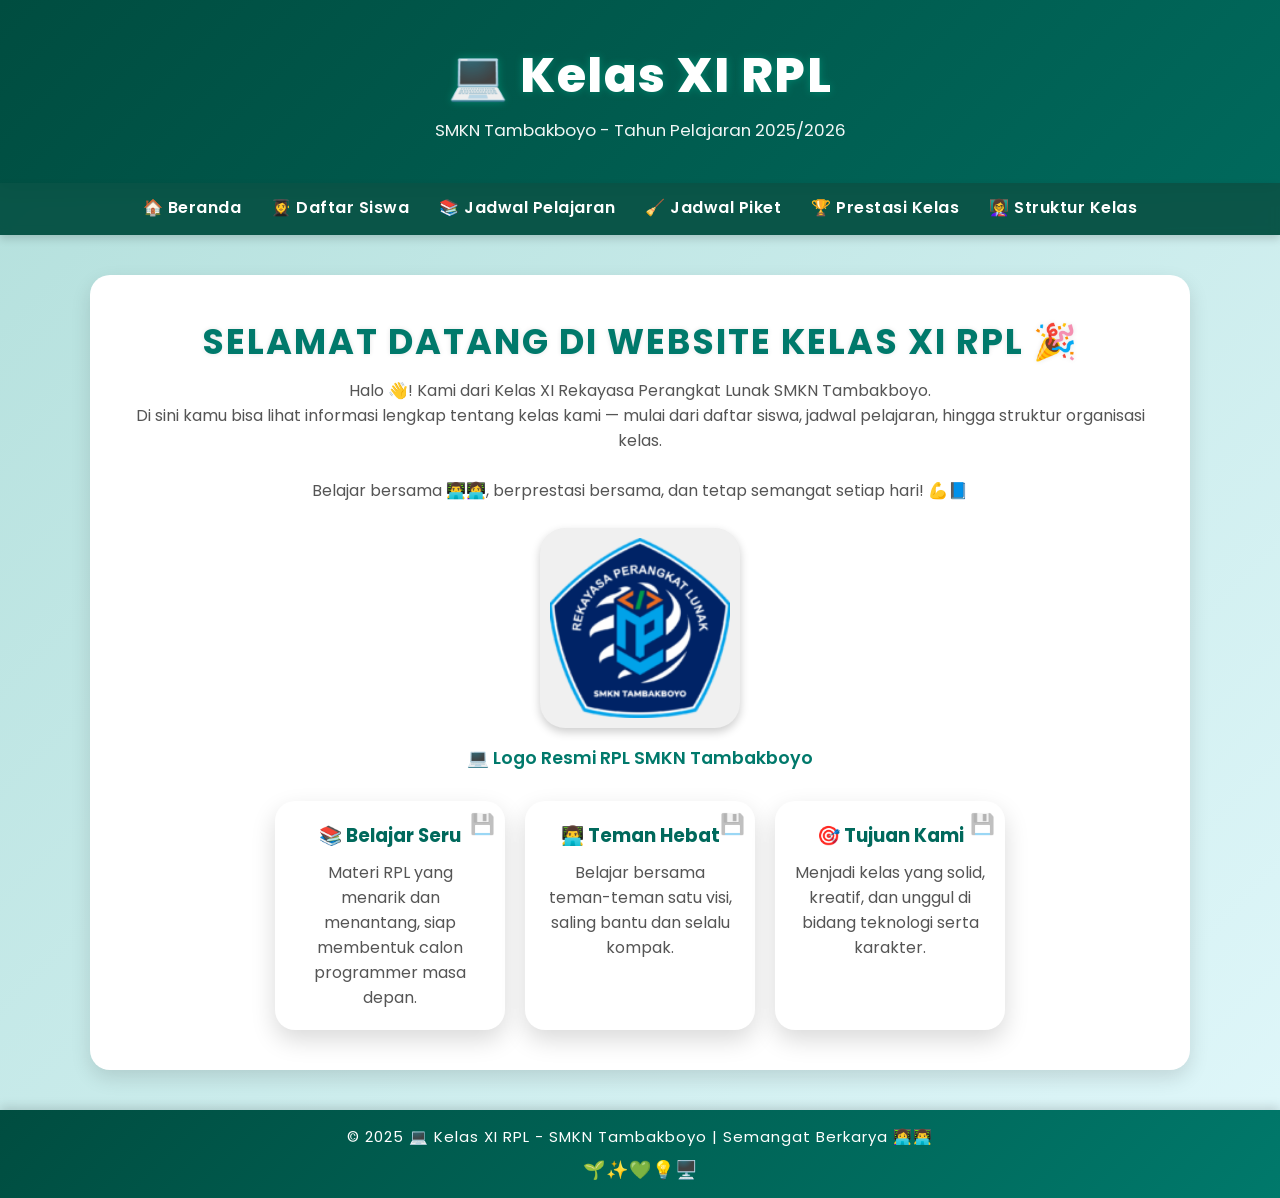
<file: index.html>
<!DOCTYPE html>
<html lang="id">
<head>
  <meta charset="UTF-8">
  <meta name="viewport" content="width=device-width, initial-scale=1.0">
  <title>Beranda - Kelas XI RPL</title>
  <link href="https://fonts.googleapis.com/css2?family=Poppins:wght@400;600;800&display=swap" rel="stylesheet">
  <!-- Hubungkan file CSS eksternal -->
<link rel="stylesheet" href="Style.css">
</head>
<body>
  <header>
    <h1>💻 Kelas XI RPL</h1>
    <p>SMKN Tambakboyo - Tahun Pelajaran 2025/2026</p>
  </header>

  <nav>
    <a href="halamanU.html">🏠 Beranda</a>
    <a href="siswa.html">👩‍🎓 Daftar Siswa</a>
    <a href="jadwal.html">📚 Jadwal Pelajaran</a>
    <a href="jadwal piket.html">🧹 Jadwal Piket</a>
    <a href="prestasi.html">🏆 Prestasi Kelas</a>
    <a href="kontak.html">👩‍🏫 Struktur Kelas</a>
  </nav>

  <div class="container">
    <h2>Selamat Datang di Website Kelas XI RPL 🎉</h2>
    <p>
      Halo 👋! Kami dari Kelas XI Rekayasa Perangkat Lunak SMKN Tambakboyo.<br>
      Di sini kamu bisa lihat informasi lengkap tentang kelas kami — mulai dari daftar siswa, jadwal pelajaran, hingga struktur organisasi kelas.  
      <br><br>Belajar bersama 👨‍💻👩‍💻, berprestasi bersama, dan tetap semangat setiap hari! 💪📘
    </p>

    <div class="logo-container">
      <img src="LOGO RPL.png" alt="Logo RPL">
      <div class="logo-caption">💻 Logo Resmi RPL SMKN Tambakboyo</div>
    </div>

    <div class="info-cards">
      <div class="card">
        <h3>📚 Belajar Seru</h3>
        <p>Materi RPL yang menarik dan menantang, siap membentuk calon programmer masa depan.</p>
      </div>
      <div class="card">
        <h3>👨‍💻 Teman Hebat</h3>
        <p>Belajar bersama teman-teman satu visi, saling bantu dan selalu kompak.</p>
      </div>
      <div class="card">
        <h3>🎯 Tujuan Kami</h3>
        <p>Menjadi kelas yang solid, kreatif, dan unggul di bidang teknologi serta karakter.</p>
      </div>
    </div>
  </div>

  <footer>
    &copy; 2025 💻 Kelas XI RPL - SMKN Tambakboyo | Semangat Berkarya 👩‍💻👨‍💻
  </footer>
</body>
</html>
</file>
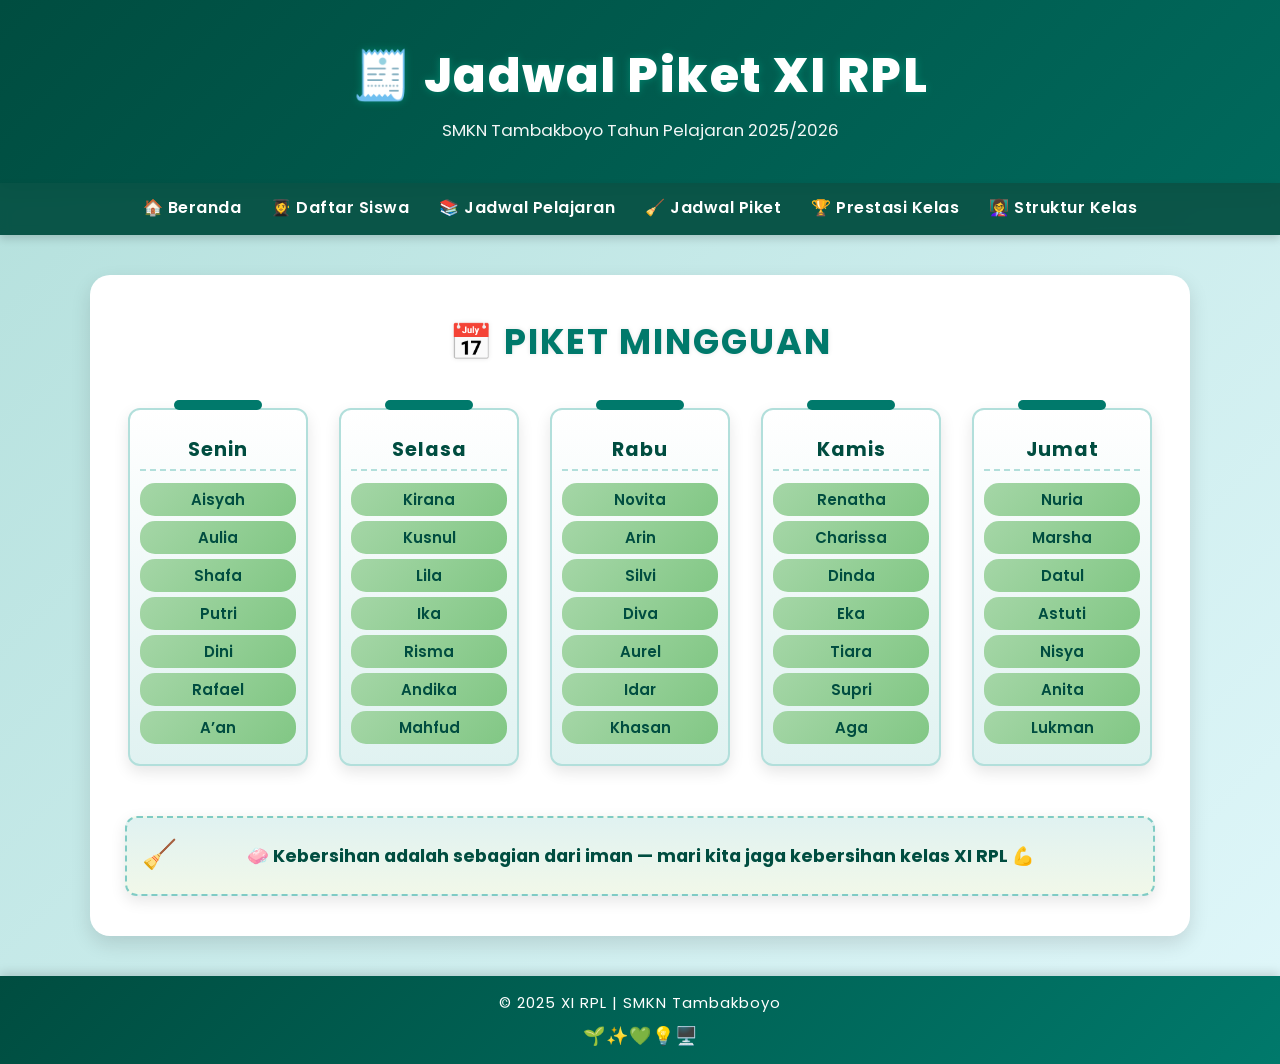
<file: jadwal piket.html>
<!DOCTYPE html>
<html lang="id">
<head>
  <meta charset="UTF-8">
  <meta name="viewport" content="width=device-width, initial-scale=1.0">
  <title>Jadwal Piket XI RPL</title>
  <link href="https://fonts.googleapis.com/css2?family=Poppins:wght@400;600;800&display=swap" rel="stylesheet">
  <link rel="stylesheet" href="Style.css">
</head>
<body>

  <header>
    <h1>🧾 Jadwal Piket XI RPL</h1>
    <p>SMKN Tambakboyo Tahun Pelajaran 2025/2026</p>
  </header>

  <nav>
    <a href="halamanU.html">🏠 Beranda</a>
    <a href="siswa.html">👩‍🎓 Daftar Siswa</a>
    <a href="jadwal.html">📚 Jadwal Pelajaran</a>
    <a href="jadwal piket.html">🧹 Jadwal Piket</a>
    <a href="prestasi.html">🏆 Prestasi Kelas</a>
    <a href="kontak.html">👩‍🏫 Struktur Kelas</a>
  </nav>

  <div class="container">
    <h2>📅 Piket Mingguan</h2>

    <div class="jadwal-grid">
      <div class="hari">
        <h3>Senin</h3>
        <ul>
          <li>Aisyah</li>
          <li>Aulia</li>
          <li>Shafa</li>
          <li>Putri</li>
          <li>Dini</li>
          <li>Rafael</li>
          <li>A’an</li>
        </ul>
      </div>
      <div class="hari">
        <h3>Selasa</h3>
        <ul>
          <li>Kirana</li>
          <li>Kusnul</li>
          <li>Lila</li>
          <li>Ika</li>
          <li>Risma</li>
          <li>Andika</li>
          <li>Mahfud</li>
        </ul>
      </div>
      <div class="hari">
        <h3>Rabu</h3>
        <ul>
          <li>Novita</li>
          <li>Arin</li>
          <li>Silvi</li>
          <li>Diva</li>
          <li>Aurel</li>
          <li>Idar</li>
          <li>Khasan</li>
        </ul>
      </div>
      <div class="hari">
        <h3>Kamis</h3>
        <ul>
          <li>Renatha</li>
          <li>Charissa</li>
          <li>Dinda</li>
          <li>Eka</li>
          <li>Tiara</li>
          <li>Supri</li>
          <li>Aga</li>
        </ul>
      </div>
      <div class="hari">
        <h3>Jumat</h3>
        <ul>
          <li>Nuria</li>
          <li>Marsha</li>
          <li>Datul</li>
          <li>Astuti</li>
          <li>Nisya</li>
          <li>Anita</li>
          <li>Lukman</li>
        </ul>
      </div>
    </div>

    <div class="catatan">
      🧼 Kebersihan adalah sebagian dari iman — mari kita jaga kebersihan kelas XI RPL 💪
    </div>
  </div>

  <footer>
    &copy; 2025 XI RPL | SMKN Tambakboyo
  </footer>

</body>
</html>
</file>
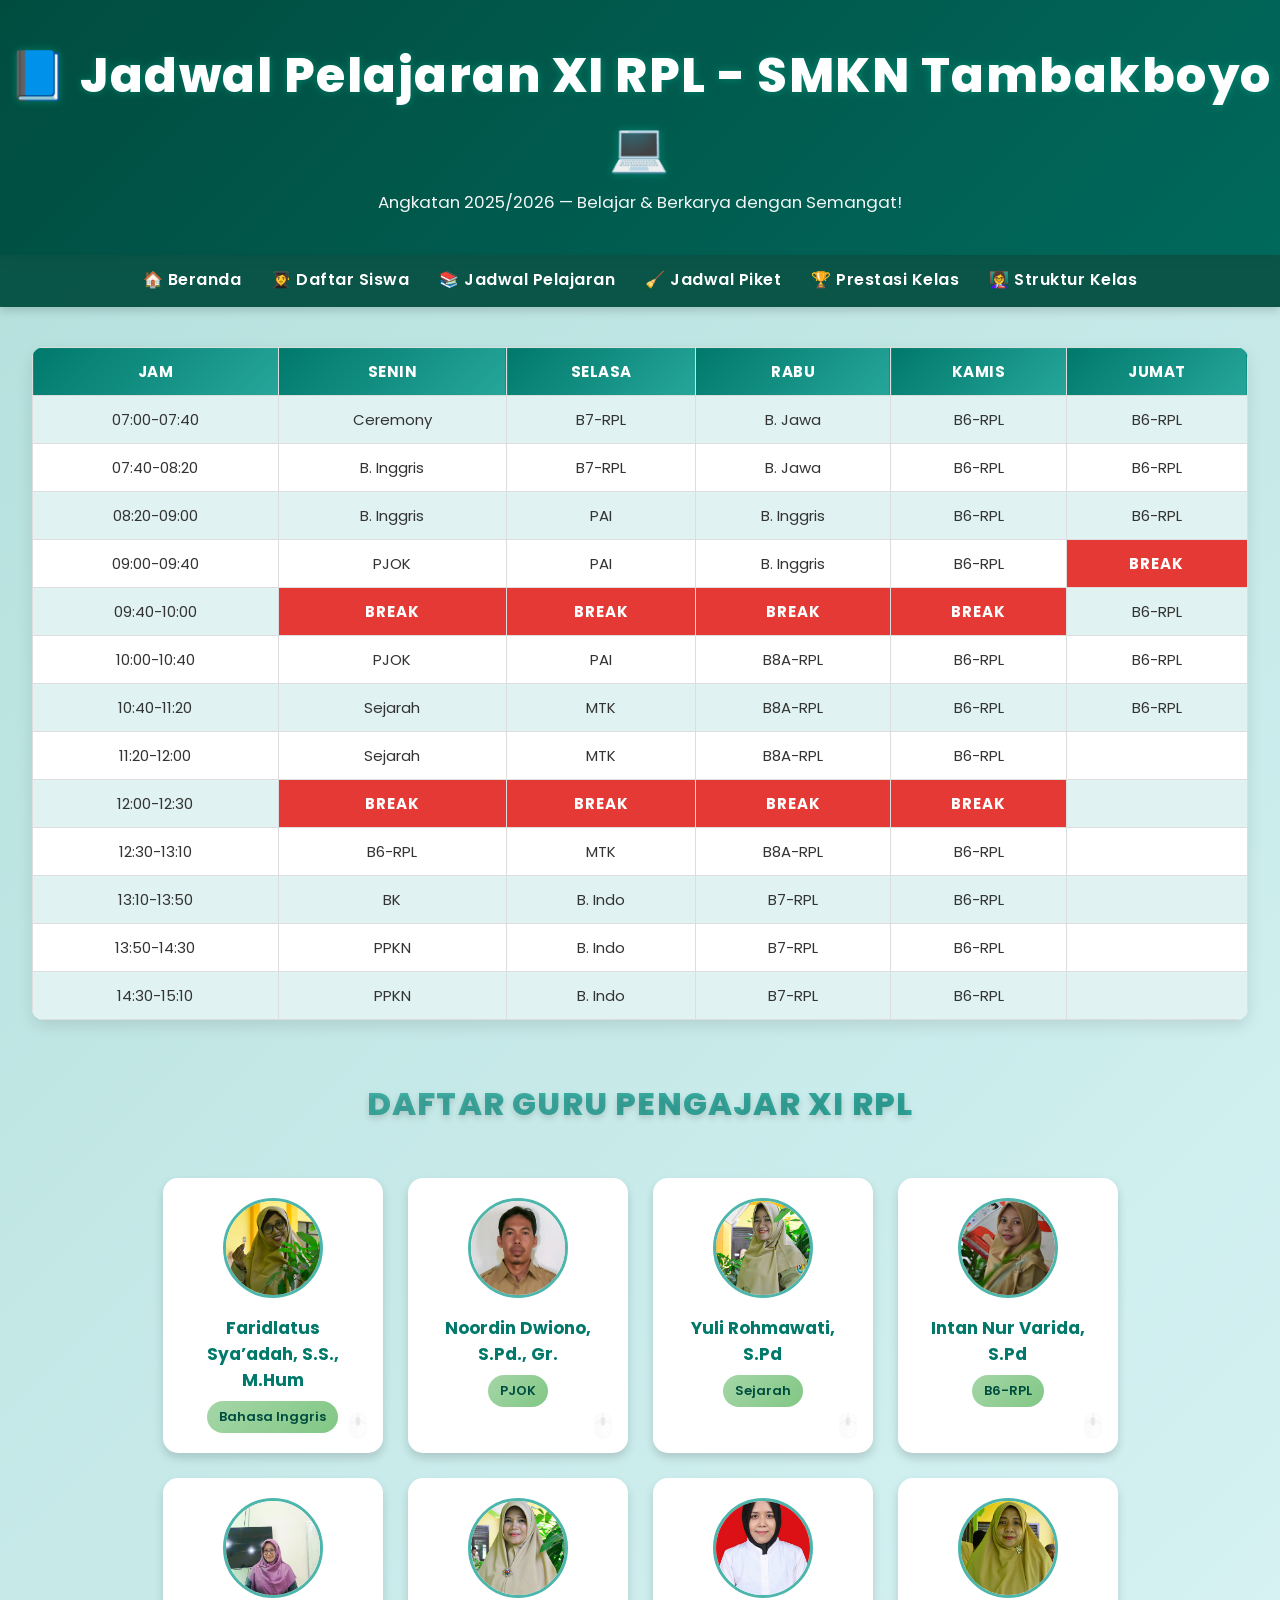
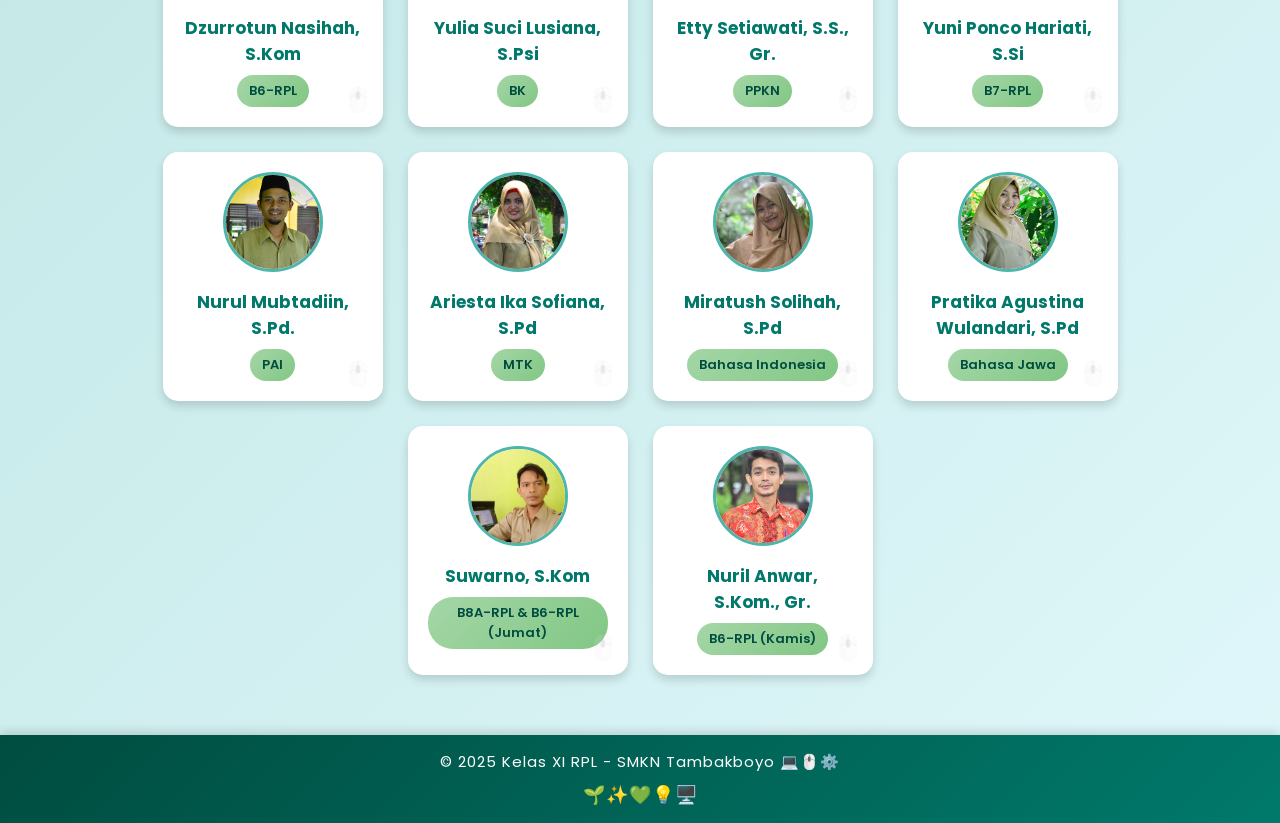
<file: jadwal.html>
<!DOCTYPE html>
<html lang="id">
<head>
  <meta charset="UTF-8">
  <meta name="viewport" content="width=device-width, initial-scale=1.0">
  <title>Jadwal Pelajaran XI RPL</title>
  <link href="https://fonts.googleapis.com/css2?family=Poppins:wght@400;600;800&display=swap" rel="stylesheet">
  <link rel="stylesheet" href="Style.css">
</head>
<body>

  <!-- HIASAN EMOJI BERGERAK -->
  <div class="tech-decor">
    <div class="tech-icon" style="left:10%; animation-delay:0s;">💻</div>
    <div class="tech-icon" style="left:40%; animation-delay:4s;">🧠</div>
    <div class="tech-icon" style="left:70%; animation-delay:8s;">⚙️</div>
    <div class="tech-icon" style="left:85%; animation-delay:2s;">🖱️</div>
    <div class="tech-icon" style="left:25%; animation-delay:6s;">💾</div>
  </div>

  <header>
    <h1>📘 Jadwal Pelajaran XI RPL - SMKN Tambakboyo 💻</h1>
    <p>Angkatan 2025/2026 — Belajar & Berkarya dengan Semangat!</p>
  </header>

  <nav>
    <a href="index.html">🏠 Beranda</a>
    <a href="siswa.html">👩‍🎓 Daftar Siswa</a>
    <a href="jadwal.html">📚 Jadwal Pelajaran</a>
    <a href="jadwal piket.html">🧹 Jadwal Piket</a>
    <a href="prestasi.html">🏆 Prestasi Kelas</a>
    <a href="kontak.html">👩‍🏫 Struktur Kelas</a>
  </nav>

  <!-- TABEL JADWAL -->
  <table>
    <tr>
      <th>Jam</th>
      <th>Senin</th>
      <th>Selasa</th>
      <th>Rabu</th>
      <th>Kamis</th>
      <th>Jumat</th>
    </tr>
    <tr><td>07:00-07:40</td><td>Ceremony</td><td>B7-RPL</td><td>B. Jawa</td><td>B6-RPL</td><td>B6-RPL</td></tr>
    <tr><td>07:40-08:20</td><td>B. Inggris</td><td>B7-RPL</td><td>B. Jawa</td><td>B6-RPL</td><td>B6-RPL</td></tr>
    <tr><td>08:20-09:00</td><td>B. Inggris</td><td>PAI</td><td>B. Inggris</td><td>B6-RPL</td><td>B6-RPL</td></tr>
    <tr><td>09:00-09:40</td><td>PJOK</td><td>PAI</td><td>B. Inggris</td><td>B6-RPL</td><td class="break">Break</td></tr>
    <tr><td>09:40-10:00</td><td class="break">Break</td><td class="break">Break</td><td class="break">Break</td><td class="break">Break</td><td>B6-RPL</td></tr>
    <tr><td>10:00-10:40</td><td>PJOK</td><td>PAI</td><td>B8A-RPL</td><td>B6-RPL</td><td>B6-RPL</td></tr>
    <tr><td>10:40-11:20</td><td>Sejarah</td><td>MTK</td><td>B8A-RPL</td><td>B6-RPL</td><td>B6-RPL</td></tr>
    <tr><td>11:20-12:00</td><td>Sejarah</td><td>MTK</td><td>B8A-RPL</td><td>B6-RPL</td><td></td></tr>
    <tr><td>12:00-12:30</td><td class="break">Break</td><td class="break">Break</td><td class="break">Break</td><td class="break">Break</td><td></td></tr>
    <tr><td>12:30-13:10</td><td>B6-RPL</td><td>MTK</td><td>B8A-RPL</td><td>B6-RPL</td><td></td></tr>
    <tr><td>13:10-13:50</td><td>BK</td><td>B. Indo</td><td>B7-RPL</td><td>B6-RPL</td><td></td></tr>
    <tr><td>13:50-14:30</td><td>PPKN</td><td>B. Indo</td><td>B7-RPL</td><td>B6-RPL</td><td></td></tr>
    <tr><td>14:30-15:10</td><td>PPKN</td><td>B. Indo</td><td>B7-RPL</td><td>B6-RPL</td><td></td></tr>
  </table>

  <section class="guru-section">
    <h2>Daftar Guru Pengajar XI RPL</h2>
    <div class="guru-container">
      <div class="guru-card"><img src="bufada.jpeg"><h3>Faridlatus Sya’adah, S.S., M.Hum</h3><div class="mapel">Bahasa Inggris</div></div>
      <div class="guru-card"><img src="paknordin.jpeg"><h3>Noordin Dwiono, S.Pd., Gr.</h3><div class="mapel">PJOK</div></div>
      <div class="guru-card"><img src="buyuli.jpeg"><h3>Yuli Rohmawati, S.Pd</h3><div class="mapel">Sejarah</div></div>
      <div class="guru-card"><img src="buintan.jpeg"><h3>Intan Nur Varida, S.Pd</h3><div class="mapel">B6-RPL</div></div>
      <div class="guru-card"><img src="buika.jpg"><h3>Dzurrotun Nasihah, S.Kom</h3><div class="mapel">B6-RPL</div></div>
      <div class="guru-card"><img src="buyulia.jpeg"><h3>Yulia Suci Lusiana, S.Psi</h3><div class="mapel">BK</div></div>
      <div class="guru-card"><img src="buetty.jpeg"><h3>Etty Setiawati, S.S., Gr.</h3><div class="mapel">PPKN</div></div>
      <div class="guru-card"><img src="buyuni.jpeg"><h3>Yuni Ponco Hariati, S.Si</h3><div class="mapel">B7-RPL</div></div>
      <div class="guru-card"><img src="pakdiin.jpeg"><h3>Nurul Mubtadiin, S.Pd.</h3><div class="mapel">PAI</div></div>
      <div class="guru-card"><img src="butata.jpeg"><h3>Ariesta Ika Sofiana, S.Pd</h3><div class="mapel">MTK</div></div>
      <div class="guru-card"><img src="bumira.jpeg"><h3>Miratush Solihah, S.Pd</h3><div class="mapel">Bahasa Indonesia</div></div>
      <div class="guru-card"><img src="butika.jpeg"><h3>Pratika Agustina Wulandari, S.Pd</h3><div class="mapel">Bahasa Jawa</div></div>
      <div class="guru-card"><img src="pakarno.jpeg"><h3>Suwarno, S.Kom</h3><div class="mapel">B8A-RPL & B6-RPL (Jumat)</div></div>
      <div class="guru-card"><img src="paknuril.jpeg"><h3>Nuril Anwar, S.Kom., Gr.</h3><div class="mapel">B6-RPL (Kamis)</div></div>
    </div>
  </section>

  <footer>
    &copy; 2025 Kelas XI RPL - SMKN Tambakboyo 💻🖱️⚙️
  </footer>
</body>
</html>
</file>
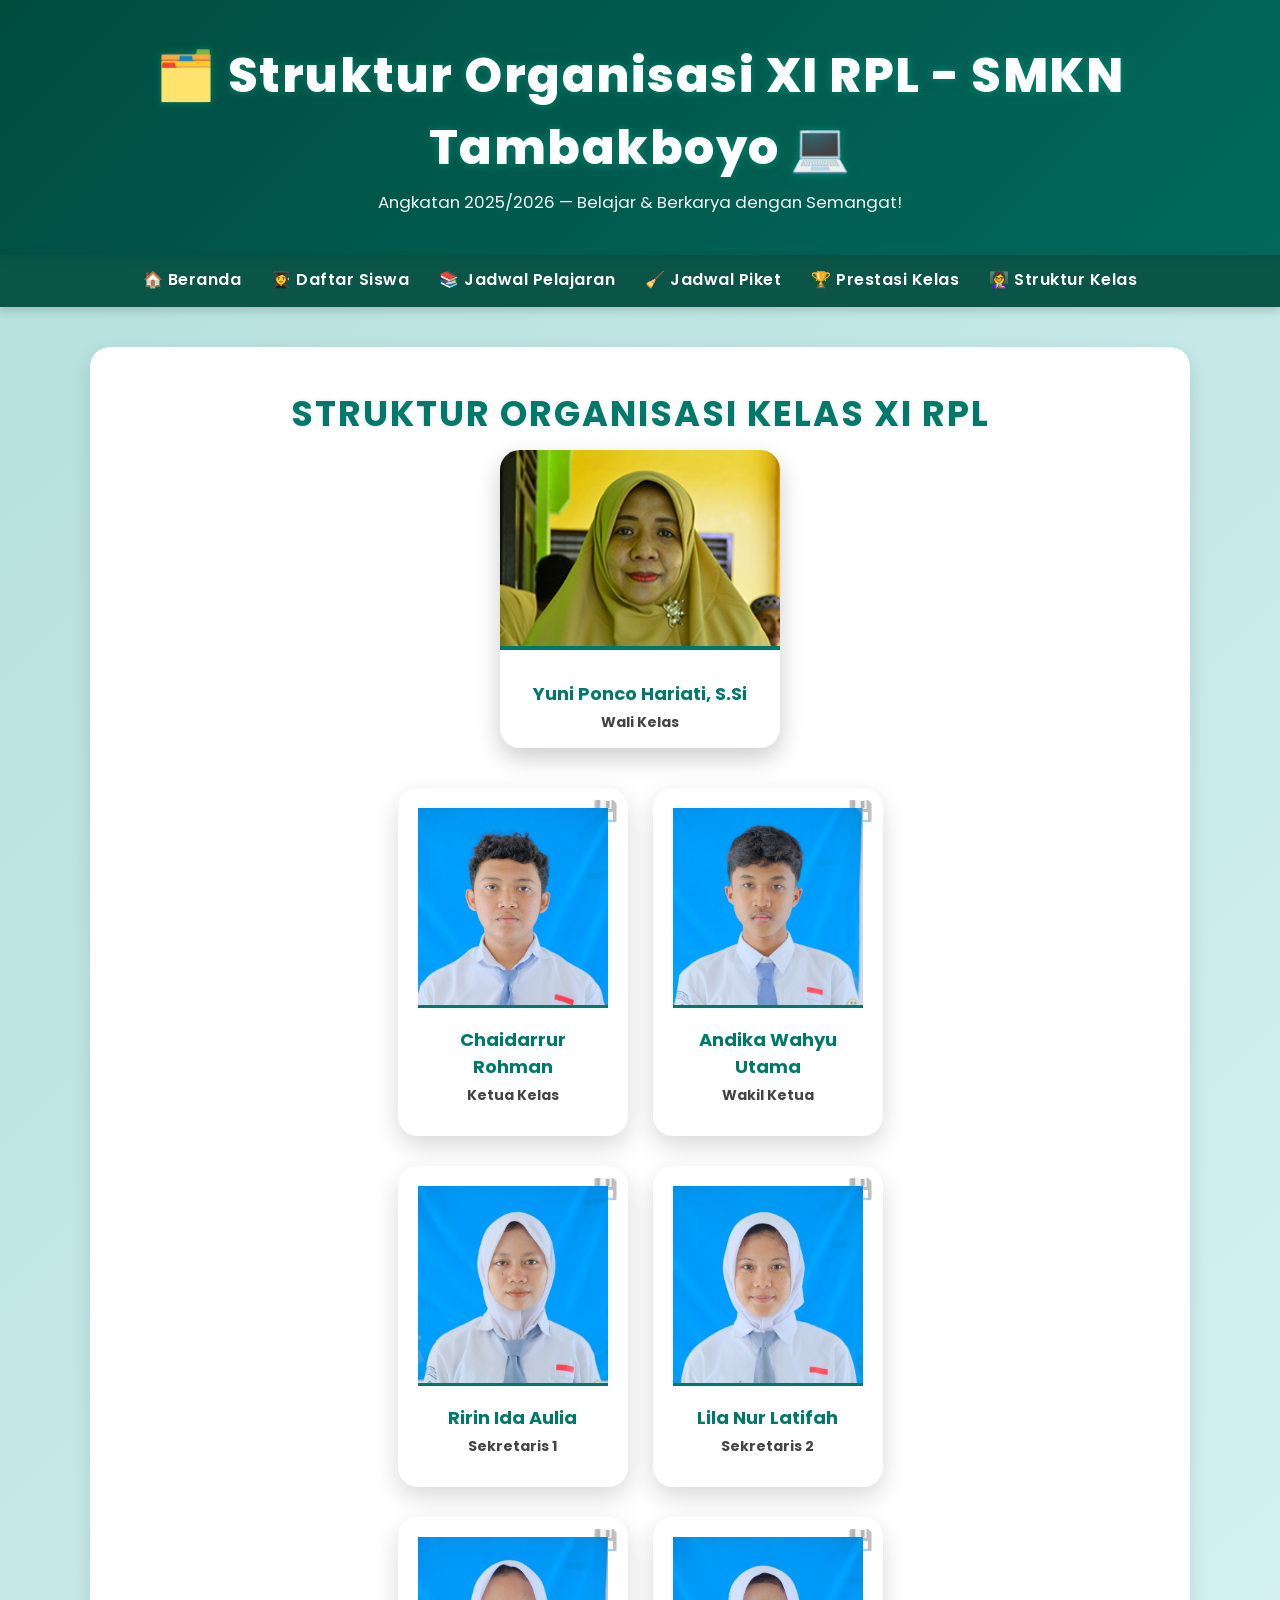
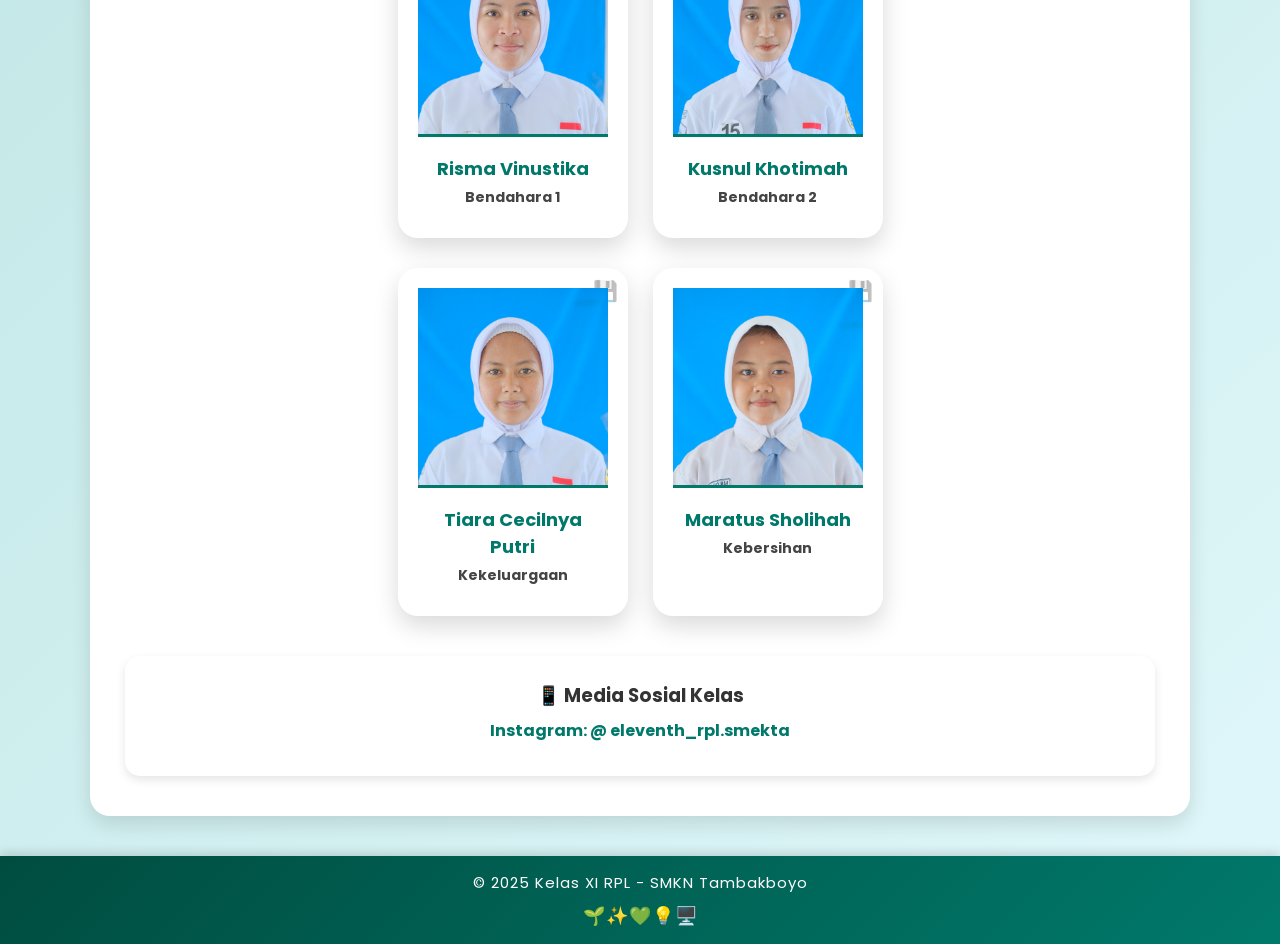
<file: kontak.html>
<!DOCTYPE html>
<html lang="id">
<head>
  <meta charset="UTF-8">
  <meta name="viewport" content="width=device-width, initial-scale=1.0">
  <title>Struktur Organisasi Kelas XI RPL</title>
  <link href="https://fonts.googleapis.com/css2?family=Poppins:wght@400;600;800&display=swap" rel="stylesheet">
  <link rel="stylesheet" href="Style.css">
</head>
<body>

<header>
  <h1>🗂️ Struktur Organisasi XI RPL - SMKN Tambakboyo 💻</h1>
  <p>Angkatan 2025/2026 — Belajar & Berkarya dengan Semangat!</p>
</header>

<nav>
  <a href="index.html">🏠 Beranda</a>
  <a href="siswa.html">👩‍🎓 Daftar Siswa</a>
  <a href="jadwal.html">📚 Jadwal Pelajaran</a>
  <a href="jadwal piket.html">🧹 Jadwal Piket</a>
  <a href="prestasi.html">🏆 Prestasi Kelas</a>
  <a href="kontak.html">👩‍🏫 Struktur Kelas</a>
</nav>

<div class="container">
  <h2>Struktur Organisasi Kelas XI RPL</h2>

  <!-- Wali Kelas -->
  <div class="wali-card">
    <img src="buyuni.jpeg" alt="Wali Kelas">
    <div class="info">
      <h3>Yuni Ponco Hariati, S.Si</h3>
      <p><strong>Wali Kelas</strong></p>
    </div>
  </div>

  <!-- Baris Ketua & Wakil -->
  <div class="grid-row">
    <div class="float-icon float-left" style="top: 20px; color:#ff5722;"></div>
    <div class="float-icon float-left" style="top: 120px; color:#4caf50;"></div>
    <div class="float-icon float-right" style="top: 60px; color:#2196f3;"></div>
    <div class="float-icon float-right" style="top: 160px; color:#ff9800;"></div>

    <div class="card">
      <img src="5idar.jpeg" alt="Ketua Kelas">
      <div class="info">
        <h3>Chaidarrur Rohman</h3>
        <p><strong>Ketua Kelas</strong></p>
      </div>
    </div>

    <div class="card">
      <img src="2andika.jpeg" alt="Wakil Ketua">
      <div class="info">
        <h3>Andika Wahyu Utama</h3>
        <p><strong>Wakil Ketua</strong></p>
      </div>
    </div>
  </div>

  <!-- Baris Sekretaris -->
  <div class="grid-row">
    <div class="float-icon float-left" style="top: 30px; color:#9c27b0;"></div>
    <div class="float-icon float-right" style="top: 90px; color:#03a9f4;"></div>

    <div class="card">
      <img src="27aulia.jpeg" alt="Sekretaris 1">
      <div class="info">
        <h3>Ririn Ida Aulia</h3>
        <p><strong>Sekretaris 1</strong></p>
      </div>
    </div>

    <div class="card">
      <img src="16lila.jpeg" alt="Sekretaris 2">
      <div class="info">
        <h3>Lila Nur Latifah</h3>
        <p><strong>Sekretaris 2</strong></p>
      </div>
    </div>
  </div>

  <!-- Baris Bendahara -->
  <div class="grid-row">
    <div class="float-icon float-left" style="top: 40px; color:#e91e63;"></div>
    <div class="float-icon float-right" style="top: 100px; color:#00bcd4;"></div>

    <div class="card">
      <img src="28risma.jpeg" alt="Bendahara 1">
      <div class="info">
        <h3>Risma Vinustika</h3>
        <p><strong>Bendahara 1</strong></p>
      </div>
    </div>

    <div class="card">
      <img src="15khusnul.jpeg" alt="Bendahara 2">
      <div class="info">
        <h3>Kusnul Khotimah</h3>
        <p><strong>Bendahara 2</strong></p>
      </div>
    </div>
  </div>

  <!-- Baris Kekeluargaan & Kebersihan -->
  <div class="grid-row">
    <div class="float-icon float-left" style="top: 40px; color:#e91e63;"></div>
    <div class="float-icon float-right" style="top: 100px; color:#00bcd4;"></div>

    <div class="card">
      <img src="34tiara.jpeg" alt="Kekeluargaan">
      <div class="info">
        <h3>Tiara Cecilnya Putri</h3>
        <p><strong>Kekeluargaan</strong></p>
      </div>
    </div>

    <div class="card">
      <img src="19ika.jpeg" alt="Kebersihan">
      <div class="info">
        <h3>Maratus Sholihah</h3>
        <p><strong>Kebersihan</strong></p>
      </div>
    </div>
  </div>

  <!-- Media Sosial -->
  <div class="social">
    <h3>📱 Media Sosial Kelas</h3>
    <a href="#">Instagram: @ eleventh_rpl.smekta</a>
  </div>
</div>

<footer>
  &copy; 2025 Kelas XI RPL - SMKN Tambakboyo
</footer>

</body>
</html>
</file>
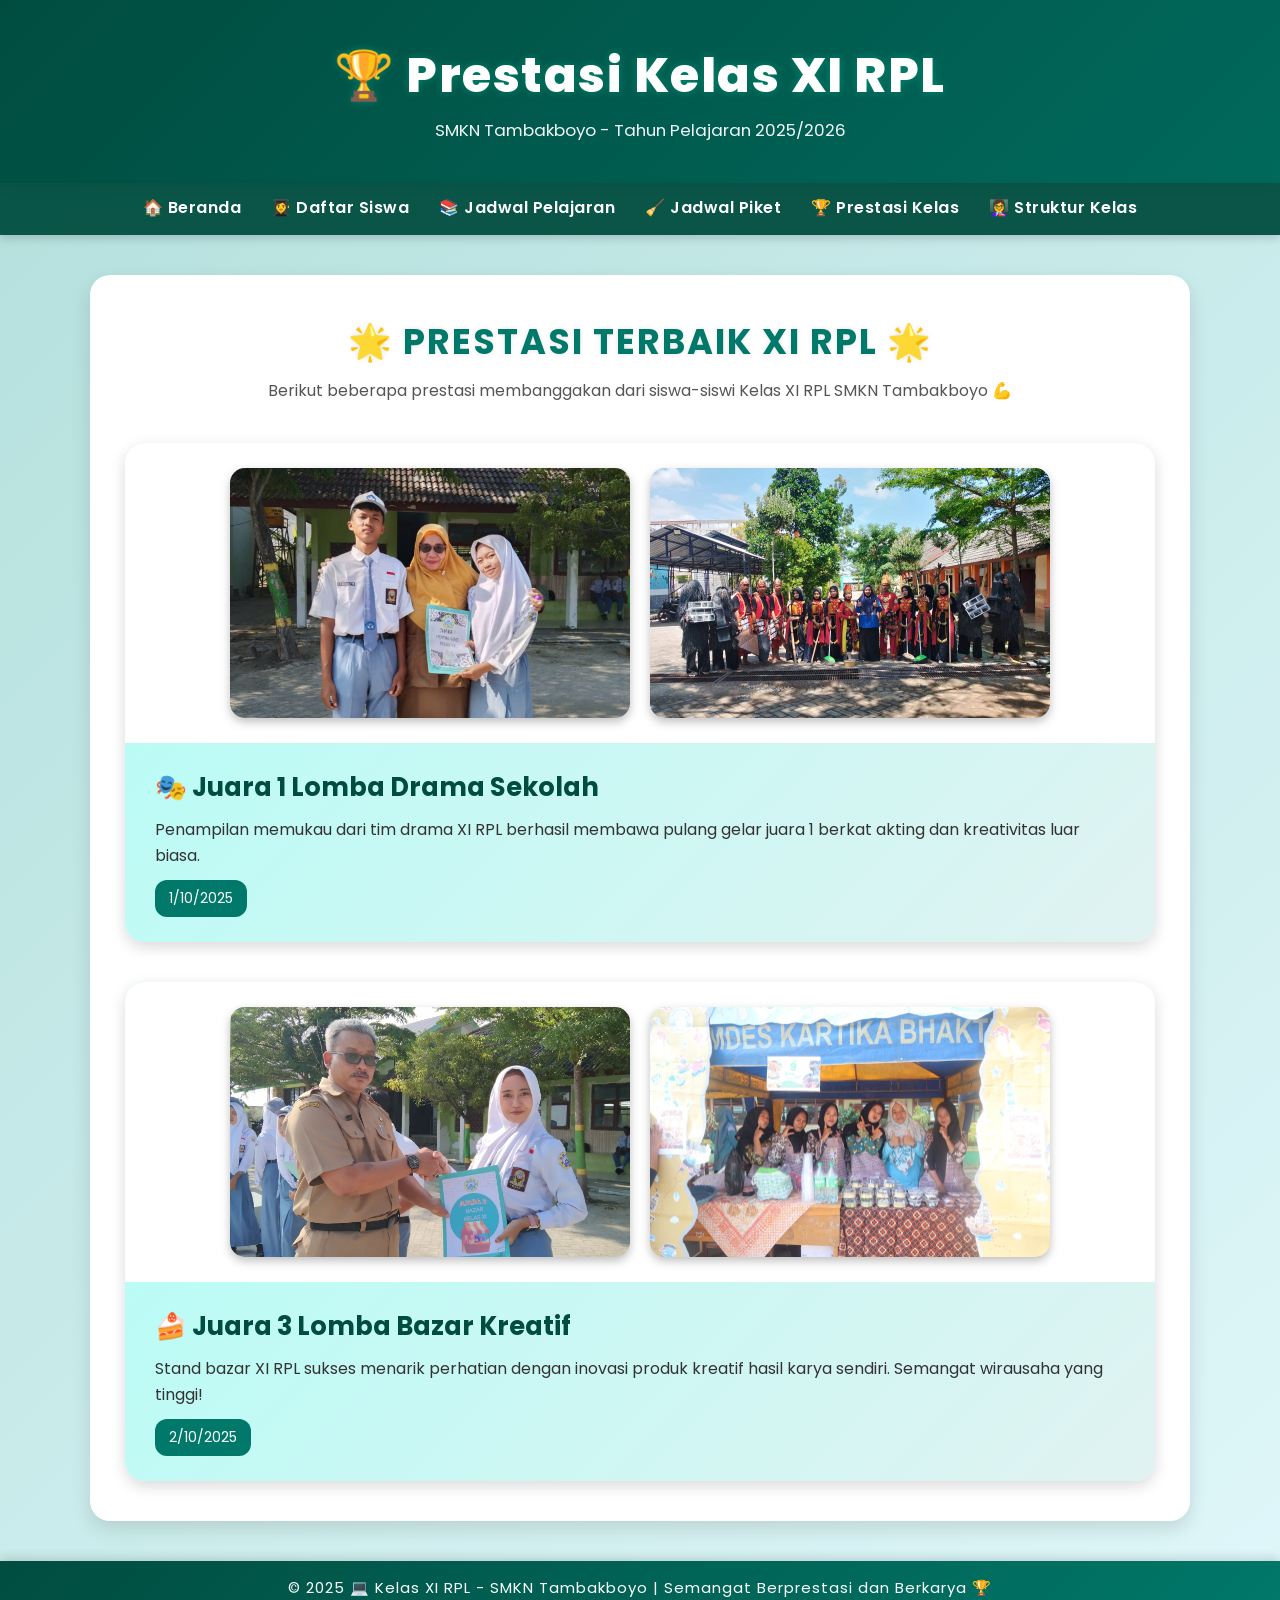
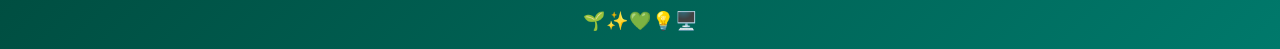
<file: prestasi.html>
<!DOCTYPE html>
<html lang="id">
<head>
  <meta charset="UTF-8">
  <meta name="viewport" content="width=device-width, initial-scale=1.0">
  <title>Prestasi Kelas XI RPL</title>
  <link href="https://fonts.googleapis.com/css2?family=Poppins:wght@400;600&display=swap" rel="stylesheet">
  <link rel="stylesheet" href="Style.css">
</head>
<body>
  <header>
    <h1>🏆 Prestasi Kelas XI RPL</h1>
    <p>SMKN Tambakboyo - Tahun Pelajaran 2025/2026</p>
  </header>

  <nav>
    <a href="halamanU.html">🏠 Beranda</a>
    <a href="siswa.html">👩‍🎓 Daftar Siswa</a>
    <a href="jadwal.html">📚 Jadwal Pelajaran</a>
    <a href="jadwal piket.html">🧹 Jadwal Piket</a>
    <a href="prestasi.html">🏆 Prestasi Kelas</a>
    <a href="kontak.html">👩‍🏫 Struktur Kelas</a>
  </nav>

  <div class="container">
    <h2>🌟 Prestasi Terbaik XI RPL 🌟</h2>
    <p>Berikut beberapa prestasi membanggakan dari siswa-siswi Kelas XI RPL SMKN Tambakboyo 💪</p>

    <div class="prestasi-list">

      <!-- === PRESTASI 1 === -->
      <div class="prestasi-card">
        <div class="foto-prestasi">
          <img src="drama1.jpg" alt="Lomba Drama 1">
          <img src="drama2.jpg" alt="Lomba Drama 2">
        </div>
        <div class="prestasi-info">
          <h3>🎭 Juara 1 Lomba Drama Sekolah</h3>
          <p>Penampilan memukau dari tim drama XI RPL berhasil membawa pulang gelar juara 1 berkat akting dan kreativitas luar biasa.</p>
          <span>1/10/2025</span>
        </div>
      </div>

      <!-- === PRESTASI 2 === -->
      <div class="prestasi-card">
        <div class="foto-prestasi">
          <img src="bazar1.jpg" alt="Lomba Bazar 1">
          <img src="bazar2.jpg" alt="Lomba Bazar 2">
        </div>
        <div class="prestasi-info">
          <h3>🍰 Juara 3 Lomba Bazar Kreatif</h3>
          <p>Stand bazar XI RPL sukses menarik perhatian dengan inovasi produk kreatif hasil karya sendiri. Semangat wirausaha yang tinggi!</p>
          <span>2/10/2025</span>
        </div>
      </div>

    </div>
  </div>

  <footer>
    &copy; 2025 💻 Kelas XI RPL - SMKN Tambakboyo | Semangat Berprestasi dan Berkarya 🏆
  </footer>
</body>
</html>
</file>
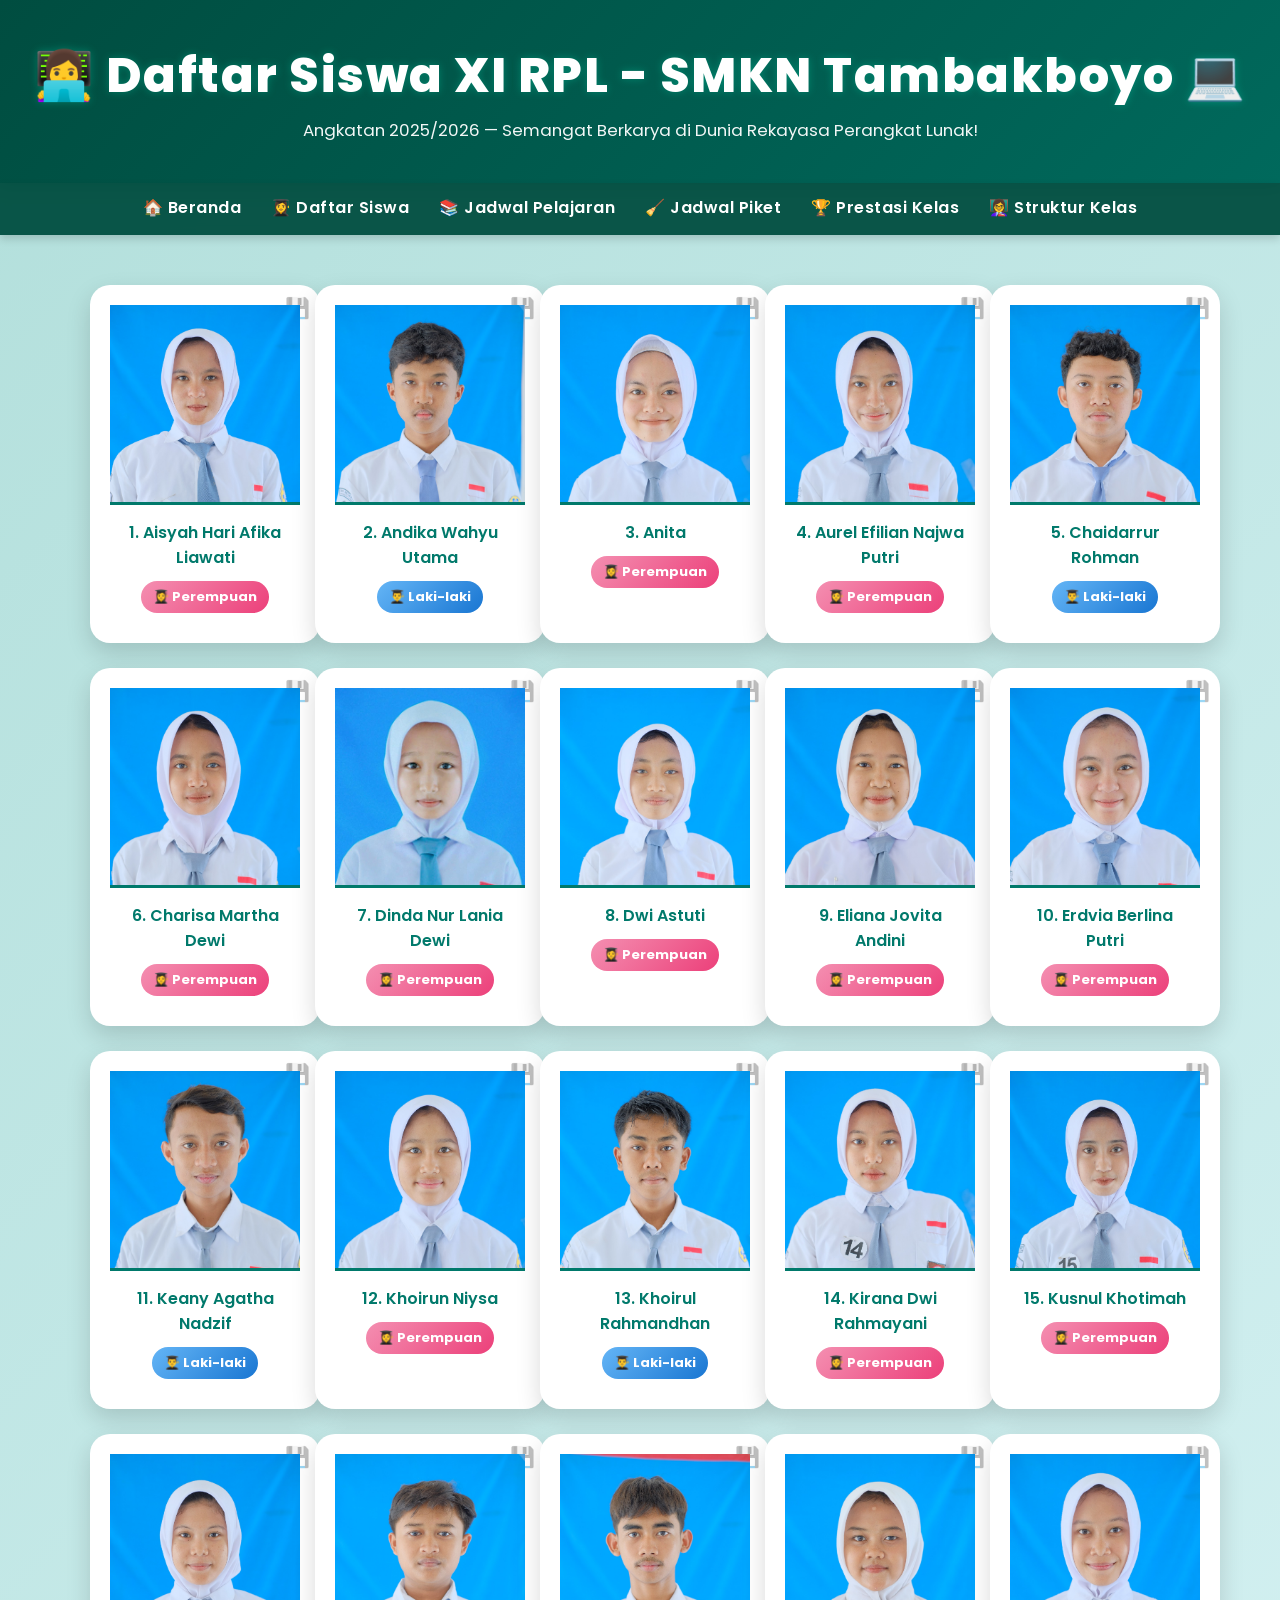
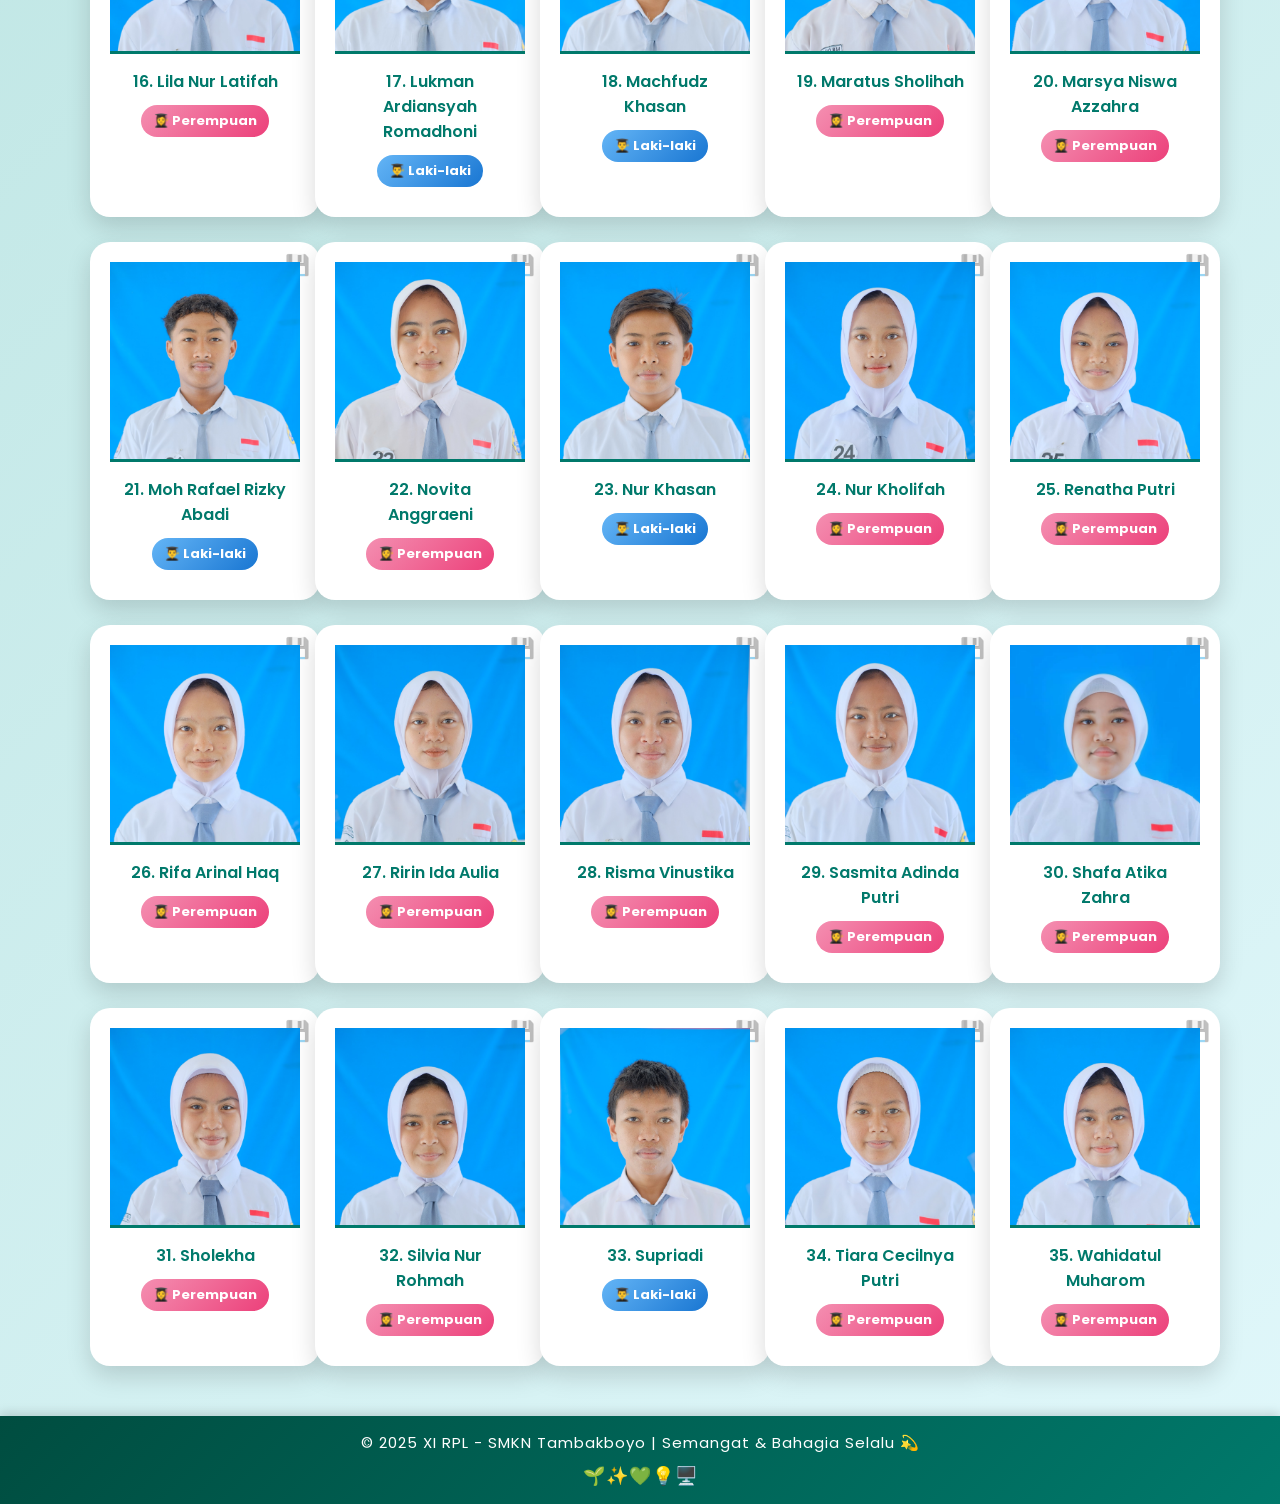
<file: siswa.html>
<!DOCTYPE html>
<html lang="id">
<head>
  <meta charset="UTF-8" />
  <meta name="viewport" content="width=device-width, initial-scale=1.0"/>
  <title>👩‍💻 Daftar Siswa XI RPL - SMKN Tambakboyo 💻</title>

  <!-- Font Google -->
  <link href="https://fonts.googleapis.com/css2?family=Poppins:wght@400;600;800&display=swap" rel="stylesheet">

  <!-- Panggil file CSS -->
  <link rel="stylesheet" href="Style.css">
</head>
<body>



  <header>
    <h1>👩‍💻 Daftar Siswa XI RPL - SMKN Tambakboyo 💻</h1>
    <p>Angkatan 2025/2026 — Semangat Berkarya di Dunia Rekayasa Perangkat Lunak!</p>
  </header>

  <nav>
    <a href="index.html">🏠 Beranda</a>
    <a href="siswa.html">👩‍🎓 Daftar Siswa</a>
    <a href="jadwal.html">📚 Jadwal Pelajaran</a>
    <a href="jadwal piket.html">🧹 Jadwal Piket</a>
    <a href="prestasi.html">🏆 Prestasi Kelas</a>
    <a href="kontak.html">👩‍🏫 Struktur Kelas</a>
  </nav>

  <!-- Grid siswa -->
  <div class="grid-container">
    <div class="card"><img src="1aisyah.jpeg" alt="Aisyah"><div class="info"><h4>1. Aisyah Hari Afika Liawati</h4><span class="badge p">👩‍🎓 Perempuan</span></div></div>
    <div class="card"><img src="2andika.jpeg" alt="Andika"><div class="info"><h4>2. Andika Wahyu Utama</h4><span class="badge l">👨‍🎓 Laki-laki</span></div></div>
    <div class="card"><img src="3anita.jpeg" alt="Anita"><div class="info"><h4>3. Anita</h4><span class="badge p">👩‍🎓 Perempuan</span></div></div>
    <div class="card"><img src="4aurel.jpeg" alt="Aurel"><div class="info"><h4>4. Aurel Efilian Najwa Putri</h4><span class="badge p">👩‍🎓 Perempuan</span></div></div>
    <div class="card"><img src="5idar.jpeg" alt="Chaidarrur Rohman"><div class="info"><h4>5. Chaidarrur Rohman</h4><span class="badge l">👨‍🎓 Laki-laki</span></div></div>
    <div class="card"><img src="6caca.jpeg" alt="Charisa"><div class="info"><h4>6. Charisa Martha Dewi</h4><span class="badge p">👩‍🎓 Perempuan</span></div></div>
    <div class="card"><img src="7dinda.jpeg" alt="Dinda"><div class="info"><h4>7. Dinda Nur Lania Dewi</h4><span class="badge p">👩‍🎓 Perempuan</span></div></div>
    <div class="card"><img src="8astuti.jpeg" alt="Dwi Astuti"><div class="info"><h4>8. Dwi Astuti</h4><span class="badge p">👩‍🎓 Perempuan</span></div></div>
    <div class="card"><img src="9dini.jpeg" alt="Eliana"><div class="info"><h4>9. Eliana Jovita Andini</h4><span class="badge p">👩‍🎓 Perempuan</span></div></div>
    <div class="card"><img src="10diva.jpeg" alt="Erdvia"><div class="info"><h4>10. Erdvia Berlina Putri</h4><span class="badge p">👩‍🎓 Perempuan</span></div></div>
    <div class="card"><img src="11aga.jpeg" alt="Keany"><div class="info"><h4>11. Keany Agatha Nadzif</h4><span class="badge l">👨‍🎓 Laki-laki</span></div></div>
    <div class="card"><img src="12nisya.jpeg" alt="Khoirun Niysa"><div class="info"><h4>12. Khoirun Niysa</h4><span class="badge p">👩‍🎓 Perempuan</span></div></div>
    <div class="card"><img src="13aan.jpeg" alt="Khoirul"><div class="info"><h4>13. Khoirul Rahmandhan</h4><span class="badge l">👨‍🎓 Laki-laki</span></div></div>
    <div class="card"><img src="14kirana.jpeg" alt="Kirana"><div class="info"><h4>14. Kirana Dwi Rahmayani</h4><span class="badge p">👩‍🎓 Perempuan</span></div></div>
    <div class="card"><img src="15khusnul.jpeg" alt="Kusnul"><div class="info"><h4>15. Kusnul Khotimah</h4><span class="badge p">👩‍🎓 Perempuan</span></div></div>
    <div class="card"><img src="16lila.jpeg" alt="Lila"><div class="info"><h4>16. Lila Nur Latifah</h4><span class="badge p">👩‍🎓 Perempuan</span></div></div>
    <div class="card"><img src="17ardi.jpeg" alt="Lukman"><div class="info"><h4>17. Lukman Ardiansyah Romadhoni</h4><span class="badge l">👨‍🎓 Laki-laki</span></div></div>
    <div class="card"><img src="18mahfud.jpeg" alt="Machfudz"><div class="info"><h4>18. Machfudz Khasan</h4><span class="badge l">👨‍🎓 Laki-laki</span></div></div>
    <div class="card"><img src="19ika.jpeg" alt="Maratus"><div class="info"><h4>19. Maratus Sholihah</h4><span class="badge p">👩‍🎓 Perempuan</span></div></div>
    <div class="card"><img src="20marsha.jpeg" alt="Marsya"><div class="info"><h4>20. Marsya Niswa Azzahra</h4><span class="badge p">👩‍🎓 Perempuan</span></div></div>
    <div class="card"><img src="21rafael.jpeg" alt="Moh Rafael"><div class="info"><h4>21. Moh Rafael Rizky Abadi</h4><span class="badge l">👨‍🎓 Laki-laki</span></div></div>
    <div class="card"><img src="22novita.jpeg" alt="Novita"><div class="info"><h4>22. Novita Anggraeni</h4><span class="badge p">👩‍🎓 Perempuan</span></div></div>
    <div class="card"><img src="23khasan.jpeg" alt="Nur Khasan"><div class="info"><h4>23. Nur Khasan</h4><span class="badge l">👨‍🎓 Laki-laki</span></div></div>
    <div class="card"><img src="24nuriya.jpeg" alt="Nur Kholifah"><div class="info"><h4>24. Nur Kholifah</h4><span class="badge p">👩‍🎓 Perempuan</span></div></div>
    <div class="card"><img src="25rena.jpeg" alt="Renatha"><div class="info"><h4>25. Renatha Putri</h4><span class="badge p">👩‍🎓 Perempuan</span></div></div>
    <div class="card"><img src="26arin.jpeg" alt="Rifa"><div class="info"><h4>26. Rifa Arinal Haq</h4><span class="badge p">👩‍🎓 Perempuan</span></div></div>
    <div class="card"><img src="27aulia.jpeg" alt="Ririn"><div class="info"><h4>27. Ririn Ida Aulia</h4><span class="badge p">👩‍🎓 Perempuan</span></div></div>
    <div class="card"><img src="28risma.jpeg" alt="Risma"><div class="info"><h4>28. Risma Vinustika</h4><span class="badge p">👩‍🎓 Perempuan</span></div></div>
    <div class="card"><img src="29putri.jpeg" alt="Sasmita"><div class="info"><h4>29. Sasmita Adinda Putri</h4><span class="badge p">👩‍🎓 Perempuan</span></div></div>
    <div class="card"><img src="30shafa.jpeg" alt="Shafa"><div class="info"><h4>30. Shafa Atika Zahra</h4><span class="badge p">👩‍🎓 Perempuan</span></div></div>
    <div class="card"><img src="31ekha.jpeg" alt="Sholekha"><div class="info"><h4>31. Sholekha</h4><span class="badge p">👩‍🎓 Perempuan</span></div></div>
    <div class="card"><img src="32silvi.jpeg" alt="Silvia"><div class="info"><h4>32. Silvia Nur Rohmah</h4><span class="badge p">👩‍🎓 Perempuan</span></div></div>
    <div class="card"><img src="33supri.jpeg" alt="Supriadi"><div class="info"><h4>33. Supriadi</h4><span class="badge l">👨‍🎓 Laki-laki</span></div></div>
    <div class="card"><img src="34tiara.jpeg" alt="Tiara"><div class="info"><h4>34. Tiara Cecilnya Putri</h4><span class="badge p">👩‍🎓 Perempuan</span></div></div>
    <div class="card"><img src="35datul.jpeg" alt="Wahidatul"><div class="info"><h4>35. Wahidatul Muharom</h4><span class="badge p">👩‍🎓 Perempuan</span></div></div>
  </div>
  <footer>
    &copy; 2025 XI RPL - SMKN Tambakboyo | Semangat & Bahagia Selalu 💫
  </footer>

</body>
</html>
</file>
<file: Style.css>
/* CSS HALAMAN UTAMA */


body {
  font-family: 'Poppins', sans-serif;
  margin: 0;
  background: linear-gradient(135deg, #a8edea, #fed6e3);
  color: #333;
  overflow-x: hidden;
}

/* HEADER */
header {
  background: linear-gradient(135deg, #004d40, #00695c);
  color: white;
  text-align: center;
  padding: 40px 0;
  box-shadow: 0 4px 15px rgba(0,0,0,0.3);
  position: relative;
}


header h1 {
  font-size: 3em;
  font-weight: 800;
  letter-spacing: 1.5px;
  margin: 0 0 8px 0;
  text-shadow: 0 0 8px rgba(0,255,204,0.25);
}

header p {
  font-size: 1.05em;
  margin: 0;
  opacity: 0.95;
}

/* NAVIGASI */
nav {
  background: rgba(0, 77, 64, 0.95);
  display: flex;
  justify-content: center;
  align-items: center;
  padding: 12px 0;
  position: sticky;
  top: 0;
  z-index: 10;
  backdrop-filter: blur(5px);
  box-shadow: 0 4px 8px rgba(0,0,0,0.15);
}

nav a {
  color: white;
  text-decoration: none;
  margin: 0 15px;
  font-weight: 600;
  letter-spacing: 0.5px;
  position: relative;
  transition: 0.3s;
}

nav a::after {
  content: '';
  display: block;
  height: 3px;
  width: 0;
  background: #ffeb3b;
  margin: auto;
  transition: 0.4s;
  border-radius: 3px;
}

nav a:hover::after { width: 100%; }
nav a:hover { color: #ffeb3b; }

/* KONTEN UTAMA */
.container {
  width: 90%;
  max-width: 950px;
  background: white;
  margin: 40px auto;
  padding: 30px 25px;
  border-radius: 15px;
  box-shadow: 0 5px 15px rgba(0,0,0,0.1);
  text-align: center;
  animation: fadeIn 0.8s ease;
}

.container h2 {
  color: #00796b;
  font-size: 1.8em;
  margin-bottom: 15px;
}

.logo-container {
  margin: 25px 0;
}

.logo-container img {
  width: 200px;
  height: 200px;
  border-radius: 25px;
  object-fit: cover;
  background: #f0f0f0;
  padding: 10px;
  box-shadow: 0 4px 10px rgba(0,0,0,0.2);
  transition: transform 0.4s ease;
}

.logo-container img:hover {
  transform: scale(1.08);
}

.logo-caption {
  margin-top: 10px;
  font-weight: 600;
  color: #00796b;
  font-size: 1.1em;
}

/* INFO CARDS */
.info-cards {
  display: flex;
  flex-wrap: wrap;
  justify-content: center;
  gap: 20px;
  margin-top: 30px;
}

.card {
  background: linear-gradient(135deg, #a7ffeb, #e0f7fa);
  width: 250px;
  padding: 20px;
  border-radius: 15px;
  box-shadow: 0 4px 10px rgba(0,0,0,0.1);
  transition: transform 0.3s;
}

.card:hover {
  transform: translateY(-8px);
}

.card h3 {
  color: #00695c;
  margin-bottom: 10px;
}

.card p {
  font-size: 14px;
  color: #555;
}

/* FOOTER */
footer {
  background-color: #00796b;
  color: white;
  text-align: center;
  padding: 15px;
  font-size: 14px;
  margin-top: 40px;
}

@keyframes fadeIn {
  from { opacity: 0; transform: translateY(15px); }
  to { opacity: 1; transform: translateY(0); }
}

@media (max-width:520px){
  header h1 { font-size: 2em; }
}


/* CSS SISWA */


/* === Dasar halaman === */
body {
  font-family: 'Poppins', sans-serif;
  background: linear-gradient(135deg, #d1f8ef, #a5e5d7);
  margin: 0;
  color: #333;
  position: relative;
  overflow-x: hidden;
}

/* Hiasan latar bertema komputer */
.chip, .keyboard, .mouse {
  position: absolute;
  font-size: 48px;
  opacity: 0.08;
  z-index: 0;
  animation: float 6s ease-in-out infinite alternate;
}
.chip { top: 100px; left: 80px; animation-delay: 0.5s; }
.keyboard { bottom: 160px; right: 90px; animation-delay: 1s; }
.mouse { top: 300px; right: 250px; animation-delay: 1.5s; }

@keyframes float {
  from { transform: translateY(0px); }
  to { transform: translateY(20px); }
}

/* HEADER */
header {
  background: linear-gradient(135deg, #004d40, #00695c);
  color: white;
  text-align: center;
  padding: 40px 0;
  box-shadow: 0 4px 15px rgba(0,0,0,0.3);
  position: relative;
}


header h1 {
  font-size: 3em;
  font-weight: 800;
  letter-spacing: 1.5px;
  margin: 0 0 8px 0;
  text-shadow: 0 0 8px rgba(0,255,204,0.25);
}

header p {
  font-size: 1.05em;
  margin: 0;
  opacity: 0.95;
}

/* NAV */
nav {
  background: rgba(0, 77, 64, 0.95);
  display: flex;
  justify-content: center;
  align-items: center;
  padding: 12px 0;
  position: sticky;
  top: 0;
  z-index: 10;
  backdrop-filter: blur(5px);
  box-shadow: 0 4px 8px rgba(0,0,0,0.15);
}

nav a {
  color: white;
  text-decoration: none;
  margin: 0 15px;
  font-weight: 600;
  letter-spacing: 0.5px;
  position: relative;
  transition: 0.3s;
}

nav a::after {
  content: '';
  display: block;
  height: 3px;
  width: 0;
  background: #ffeb3b;
  margin: auto;
  transition: 0.4s;
  border-radius: 3px;
}

nav a:hover::after { width: 100%; }
nav a:hover { color: #ffeb3b; }

/* Grid daftar siswa */
.grid-container {
  display: grid;
  grid-template-columns: repeat(auto-fill, minmax(180px, 1fr));
  gap: 25px;
  width: 90%;
  max-width: 1100px;
  margin: 50px auto;
  position: relative;
  z-index: 1;
}

.card {
  background: #fff;
  border-radius: 15px;
  box-shadow: 0 6px 15px rgba(0,0,0,0.1);
  overflow: hidden;
  text-align: center;
  transition: all 0.3s ease;
  position: relative;
}

.card:hover {
  transform: translateY(-8px) rotate(-1deg);
  box-shadow: 0 8px 18px rgba(0,0,0,0.2);
}

.card img {
  width: 100%;
  height: 190px;
  object-fit: cover;
  object-position: top;
  border-bottom: 4px solid #009688;
  display: block;
  background: #f6f6f6;
}

.info { padding: 12px; }

.info h4 {
  margin: 5px 0;
  font-size: 16px;
  color: #00796b;
  font-weight: 600;
}

.badge {
  display: inline-block;
  padding: 6px 12px;
  border-radius: 20px;
  font-size: 13px;
  font-weight: 700;
  margin-top: 6px;
  color: white;
}
.badge.p { background: linear-gradient(135deg, #f48fb1, #ec407a); }
.badge.l { background: linear-gradient(135deg, #64b5f6, #1976d2); }

/* Emoji di tiap kartu */
.card::after {
  content: '💾';
  position: absolute;
  top: 8px;
  right: 10px;
  font-size: 20px;
  opacity: 0.4;
  transition: 0.3s;
}
.card:hover::after {
  opacity: 1;
  transform: rotate(10deg) scale(1.3);
}

/* Footer */
footer {
  background-color: #004d40;
  color: white;
  text-align: center;
  padding: 20px 0;
  margin-top: 40px;
  font-size: 14px;
  position: relative;
}

footer::after {
  content: "🌱✨💚💡🖥️";
  display: block;
  margin-top: 8px;
  font-size: 18px;
}

/* Ikon bergerak ringan */
.floating-icon {
  position: fixed;
  font-size: 26px;
  opacity: 0.5;
  animation: rotate 12s linear infinite;
  z-index: 5;
}
@keyframes rotate {
  from { transform: rotate(0deg); }
  to { transform: rotate(360deg); }
}
.icon1 { top: 20%; left: 5%; animation-delay: 0s; }
.icon2 { bottom: 25%; right: 6%; animation-delay: 3s; }
.icon3 { bottom: 10%; left: 40%; animation-delay: 6s; }

/* Responsif */
@media (max-width:520px) {
  header h1 { font-size: 2em; }
  .card img { height: 150px; }
}


/* CSS JADWAL */


/* === RESET & FONT === */
* { margin: 0; padding: 0; box-sizing: border-box; }

body {
  font-family: 'Poppins', sans-serif;
  background: linear-gradient(135deg, #b3e5fc, #e1bee7);
  color: #333;
  overflow-x: hidden;
}

/* === HEADER === */
header {
  background: linear-gradient(135deg, #004d40, #00695c);
  color: white;
  text-align: center;
  padding: 40px 0;
  box-shadow: 0 4px 15px rgba(0,0,0,0.3);
  position: relative;
}
header h1 {
  font-size: 3em;
  font-weight: 800;
  letter-spacing: 1.5px;
  margin: 0 0 8px 0;
  text-shadow: 0 0 8px rgba(0,255,204,0.25);
}
header p {
  font-size: 1.05em;
  margin: 0;
  opacity: 0.95;
}

/* === NAVBAR === */
nav {
  background: rgba(0, 77, 64, 0.95);
  display: flex;
  justify-content: center;
  align-items: center;
  padding: 12px 0;
  position: sticky;
  top: 0;
  z-index: 10;
  backdrop-filter: blur(5px);
  box-shadow: 0 4px 8px rgba(0,0,0,0.15);
}
nav a {
  color: white;
  text-decoration: none;
  margin: 0 15px;
  font-weight: 600;
  letter-spacing: 0.5px;
  position: relative;
  transition: 0.3s;
}
nav a::after {
  content: '';
  display: block;
  height: 3px;
  width: 0;
  background: #ffeb3b;
  margin: auto;
  transition: 0.4s;
  border-radius: 3px;
}
nav a:hover::after { width: 100%; }
nav a:hover { color: #ffeb3b; }

/* === BACKGROUND ICONS === */
.tech-decor {
  position: fixed;
  top: 0;
  left: 0;
  width: 100%;
  height: 100%;
  pointer-events: none;
  z-index: -1;
  overflow: hidden;
}
.tech-icon {
  position: absolute;
  font-size: 40px;
  opacity: 0.12;
  animation: floatIcons 18s linear infinite;
}
@keyframes floatIcons {
  from { transform: translateY(0) rotate(0deg); }
  to { transform: translateY(-100vh) rotate(360deg); }
}

/* === TABLE === */
table {
  width: 95%;
  margin: 40px auto;
  border-collapse: collapse;
  background: white;
  border-radius: 12px;
  overflow: hidden;
  box-shadow: 0 6px 15px rgba(0,0,0,0.1);
  animation: fadeIn 1s ease;
}
th, td {
  border: 1px solid #ddd;
  padding: 12px;
  text-align: center;
  font-size: 15px;
}
th {
  background: linear-gradient(135deg, #00796b, #26a69a);
  color: white;
  text-transform: uppercase;
  letter-spacing: 0.5px;
}
tr:nth-child(even) { background-color: #e0f2f1; }
.break {
  background-color: #e53935;
  color: white;
  font-weight: bold;
  font-size: 15px;
  text-transform: uppercase;
  letter-spacing: 1px;
}

/* === GURU SECTION === */
.guru-section {
  width: 90%;
  margin: 60px auto;
  text-align: center;
  position: relative;
}
.guru-section h2 {
  background: linear-gradient(135deg, #4db6ac, #26a69a);
  -webkit-background-clip: text;
  -webkit-text-fill-color: transparent;
  font-size: 32px;
  font-weight: 800;
  margin-bottom: 50px;
  text-shadow: 0 3px 6px rgba(0,0,0,0.15);
  letter-spacing: 1.2px;
}
.guru-container {
  display: flex;
  flex-wrap: wrap;
  justify-content: center;
  gap: 25px;
}
.guru-card {
  background: white;
  width: 220px;
  border-radius: 15px;
  box-shadow: 0 5px 10px rgba(0,0,0,0.15);
  padding: 20px;
  transition: all 0.4s ease;
  position: relative;
  overflow: hidden;
}
.guru-card::after {
  content: "🖱️";
  position: absolute;
  bottom: 10px;
  right: 10px;
  font-size: 24px;
  opacity: 0.15;
}
.guru-card:hover {
  transform: translateY(-8px) scale(1.03);
  box-shadow: 0 8px 20px rgba(0,0,0,0.2);
}
.guru-card img {
  width: 100px;
  height: 100px;
  object-fit: cover;
  border-radius: 50%;
  border: 3px solid #4db6ac;
  margin-bottom: 10px;
  transition: all 0.4s ease;
  animation: pulse 3s infinite ease-in-out;
}
.guru-card:hover img {
  transform: rotate(5deg) scale(1.08);
  border-color: #26a69a;
}
@keyframes pulse {
  0%, 100% { transform: scale(1); }
  50% { transform: scale(1.05); }
}
.guru-card h3 {
  color: #00796b;
  margin-bottom: 8px;
  font-size: 17px;
}
.mapel {
  display: inline-block;
  background: linear-gradient(135deg, #a5d6a7, #81c784);
  color: #004d40;
  padding: 6px 12px;
  border-radius: 25px;
  font-size: 13px;
  font-weight: 600;
  transition: all 0.3s ease;
}
.mapel:hover {
  background: linear-gradient(135deg, #81c784, #4caf50);
  color: white;
}

/* === FOOTER === */
footer {
  background: linear-gradient(135deg, #004d40, #00796b);
  color: white;
  text-align: center;
  padding: 15px;
  font-size: 14px;
  margin-top: 50px;
  box-shadow: 0 -3px 10px rgba(0,0,0,0.2);
}

/* === ANIMASI TAMBAHAN === */
@keyframes fadeIn {
  from { opacity: 0; transform: translateY(20px); }
  to { opacity: 1; transform: translateY(0); }
}


/* CSS JADWAL PIKET */


body {
  font-family: 'Poppins', sans-serif;
  background-color: #f0f8f5;
  margin: 0;
  padding: 0;
  overflow-x: hidden;
}

/* === HEADER === */
header {
  background: linear-gradient(135deg, #004d40, #00695c);
  color: white;
  text-align: center;
  padding: 40px 0;
  position: relative;
  box-shadow: 0 4px 15px rgba(0,0,0,0.3);
}

header h1 {
  font-size: 2.8em;
  font-weight: 800;
  letter-spacing: 1.5px;
  margin: 0 0 10px 0;
  text-shadow: 0 0 8px rgba(0,255,204,0.25);
}
header p { font-size: 1.05em; margin: 0; opacity: 0.9; }

/* === HIASAN EMOJI LINGKUNGAN HEADER === */
.tech-decor {
  position: fixed;
  top: 0;
  left: 0;
  width: 100%;
  height: 100%;
  pointer-events: none;
  z-index: -1;
  overflow: hidden;
}
.tech-icon {
  position: absolute;
  font-size: 40px;
  opacity: 0.12;
  animation: floatIcons 20s linear infinite;
}
@keyframes floatIcons {
  from { transform: translateY(0) rotate(0deg); }
  to { transform: translateY(-100vh) rotate(360deg); }
}

/* === NAVBAR === */
nav {
  background: rgba(0, 77, 64, 0.95);
  display: flex;
  justify-content: center;
  align-items: center;
  padding: 12px 0;
  position: sticky;
  top: 0;
  z-index: 10;
  backdrop-filter: blur(5px);
  box-shadow: 0 4px 8px rgba(0,0,0,0.15);
}
nav a {
  color: white;
  text-decoration: none;
  margin: 0 15px;
  font-weight: 600;
  letter-spacing: 0.5px;
  position: relative;
  transition: 0.3s;
}
nav a::after {
  content: '';
  display: block;
  height: 3px;
  width: 0;
  background: #ffeb3b;
  margin: auto;
  transition: 0.4s;
  border-radius: 3px;
}
nav a:hover::after { width: 100%; }
nav a:hover { color: #ffeb3b; }

/* === ISI KONTEN === */
.container {
  width: 90%;
  max-width: 1000px;
  margin: 40px auto;
  text-align: center;
}
h2 {
  color: #00796b;
  margin-bottom: 25px;
  text-transform: uppercase;
  letter-spacing: 2px;
}

/* === Kotak Hari dengan Animasi === */
.jadwal-grid {
  display: grid;
  grid-template-columns: repeat(auto-fit, minmax(180px, 1fr));
  gap: 25px;
  justify-items: center;
  margin-top: 40px;
}

.hari {
  background: #ffffff;
  border-radius: 12px;
  box-shadow: 0 6px 15px rgba(0,0,0,0.1);
  width: 180px;
  padding: 15px 10px;
  position: relative;
  border: 2px solid #b2dfdb;
  background-image: linear-gradient(180deg, #ffffff, #e0f2f1);
  opacity: 0;
  transform: translateY(30px);
  animation: fadeUp 1s forwards;
}
.hari:nth-child(1) { animation-delay: 0.2s; }
.hari:nth-child(2) { animation-delay: 0.4s; }
.hari:nth-child(3) { animation-delay: 0.6s; }
.hari:nth-child(4) { animation-delay: 0.8s; }
.hari:nth-child(5) { animation-delay: 1s; }

@keyframes fadeUp {
  to { opacity: 1; transform: translateY(0); }
}
.hari::before {
  content: '';
  position: absolute;
  top: -10px;
  left: 50%;
  transform: translateX(-50%);
  width: 50%;
  height: 10px;
  background: #00796b;
  border-radius: 10px;
}
.hari h3 {
  margin-top: 10px;
  color: #004d40;
  font-size: 1.2em;
  letter-spacing: 1px;
  font-weight: bold;
  border-bottom: 2px dashed #b2dfdb;
  padding-bottom: 5px;
}

/* === Nama Piket === */
.hari ul {
  list-style-type: none;
  padding: 0;
  margin-top: 12px;
}
.hari ul li {
  font-size: 15px;
  margin: 5px 0;
  background: linear-gradient(135deg, #a5d6a7, #81c784);
  padding: 5px 8px;
  border-radius: 15px;
  color: #004d40;
  font-weight: 600;
  transition: all 0.3s ease;
  cursor: default;
  opacity: 0;
  transform: translateX(-20px);
  animation: slideIn 0.6s forwards;
}
.hari ul li:nth-child(1) { animation-delay: 0.2s; }
.hari ul li:nth-child(2) { animation-delay: 0.3s; }
.hari ul li:nth-child(3) { animation-delay: 0.4s; }
.hari ul li:nth-child(4) { animation-delay: 0.5s; }
.hari ul li:nth-child(5) { animation-delay: 0.6s; }
.hari ul li:nth-child(6) { animation-delay: 0.7s; }
.hari ul li:nth-child(7) { animation-delay: 0.8s; }

@keyframes slideIn {
  to { opacity: 1; transform: translateX(0); }
}
.hari ul li:hover {
  transform: translateY(-3px);
  background: linear-gradient(135deg, #81c784, #4caf50);
  color: #fff;
}

/* === Catatan Kebersihan === */
.catatan {
  margin-top: 50px;
  background: #ffffff;
  border-radius: 12px;
  box-shadow: 0 5px 15px rgba(0,0,0,0.1);
  padding: 25px;
  font-size: 1.1em;
  font-weight: bold;
  color: #004d40;
  position: relative;
  border: 2px dashed #80cbc4;
  background-image: linear-gradient(180deg, #e0f2f1, #f1f8e9);
}
.catatan::before {
  content: '🧹';
  font-size: 1.6em;
  position: absolute;
  left: 15px;
  top: 15px;
}

/* === FOOTER === */
footer {
  text-align: center;
  background: linear-gradient(135deg, #004d40, #00796b);
  color: white;
  padding: 15px 0;
  margin-top: 40px;
  font-size: 0.9em;
  letter-spacing: 1px;
  box-shadow: 0 -3px 10px rgba(0,0,0,0.15);
}


/* CSS PRESTASI */


/* === STYLE DASAR === */
body {
  font-family: 'Poppins', sans-serif;
  margin: 0;
  background: linear-gradient(135deg, #a8edea, #fed6e3);
  color: #333;
  overflow-x: hidden;
}

/* === HEADER === */
/* HEADER */
header {
  background: linear-gradient(135deg, #004d40, #00695c);
  color: white;
  text-align: center;
  padding: 40px 0;
  box-shadow: 0 4px 15px rgba(0,0,0,0.3);
  position: relative;
}


header h1 {
  font-size: 3em;
  font-weight: 800;
  letter-spacing: 1.5px;
  margin: 0 0 8px 0;
  text-shadow: 0 0 8px rgba(0,255,204,0.25);
}

header p {
  font-size: 1.05em;
  margin: 0;
  opacity: 0.95;
}


/* === NAVIGASI === */
/* NAV */
nav {
  background: rgba(0, 77, 64, 0.95);
  display: flex;
  justify-content: center;
  align-items: center;
  padding: 12px 0;
  position: sticky;
  top: 0;
  z-index: 10;
  backdrop-filter: blur(5px);
  box-shadow: 0 4px 8px rgba(0,0,0,0.15);
}

nav a {
  color: white;
  text-decoration: none;
  margin: 0 15px;
  font-weight: 600;
  letter-spacing: 0.5px;
  position: relative;
  transition: 0.3s;
}

nav a::after {
  content: '';
  display: block;
  height: 3px;
  width: 0;
  background: #ffeb3b;
  margin: auto;
  transition: 0.4s;
  border-radius: 3px;
}

nav a:hover::after { width: 100%; }
nav a:hover { color: #ffeb3b; }


/* === KONTEN UTAMA === */
.container {
  width: 95%;
  max-width: 1200px;
  background: white;
  margin: 50px auto;
  padding: 40px 35px;
  border-radius: 20px;
  box-shadow: 0 8px 20px rgba(0,0,0,0.12);
  text-align: center;
  animation: fadeIn 0.8s ease;
}

.container h2 {
  color: #00796b;
  font-size: 2.2em;
  margin-bottom: 10px;
}

.container p {
  font-size: 1rem;
  color: #555;
}

/* === DAFTAR PRESTASI === */
.prestasi-list {
  display: flex;
  flex-direction: column;
  gap: 40px;
  margin-top: 40px;
}

.prestasi-card {
  background: linear-gradient(135deg, #b2fef7, #e0f2f1);
  border-radius: 20px;
  overflow: hidden;
  box-shadow: 0 5px 15px rgba(0,0,0,0.15);
  transition: transform 0.3s, box-shadow 0.3s;
}

.prestasi-card:hover {
  transform: translateY(-8px);
  box-shadow: 0 10px 25px rgba(0,0,0,0.2);
}

/* === FOTO PRESTASI (DISEMPURNAKAN) === */
.foto-prestasi {
  display: flex;
  justify-content: center;
  align-items: center;
  gap: 20px;
  background: #fff;
  padding: 25px;
  flex-wrap: wrap;
}

.foto-prestasi img {
  width: 45%;
  max-width: 400px;
  height: 250px;
  object-fit: cover;
  border-radius: 15px;
  background: #f0f0f0;
  box-shadow: 0 4px 10px rgba(0,0,0,0.25);
  transition: transform 0.3s ease, box-shadow 0.3s ease;
}

.foto-prestasi img:hover {
  transform: scale(1.05);
  box-shadow: 0 8px 18px rgba(0,0,0,0.35);
}

/* === TEKS PRESTASI === */
.prestasi-info {
  padding: 25px 30px;
  text-align: left;
}

.prestasi-info h3 {
  color: #004d40;
  font-size: 1.6em;
  margin-bottom: 10px;
}

.prestasi-info p {
  color: #333;
  font-size: 16px;
  line-height: 1.6;
}

.prestasi-info span {
  display: inline-block;
  background: #00796b;
  color: white;
  padding: 8px 14px;
  border-radius: 12px;
  font-size: 14px;
  margin-top: 12px;
}

/* === FOOTER === */
footer {
  background-color: #00796b;
  color: white;
  text-align: center;
  padding: 18px;
  font-size: 15px;
  margin-top: 60px;
  box-shadow: 0 -3px 10px rgba(0,0,0,0.15);
}

/* === ANIMASI === */
@keyframes fadeIn {
  from { opacity: 0; transform: translateY(15px); }
  to { opacity: 1; transform: translateY(0); }
}

/* === RESPONSIVE === */
@media (max-width: 768px) {
  .foto-prestasi img {
    width: 100%;
    max-width: 100%;
    height: auto;
  }

  .prestasi-info {
    text-align: center;
  }
}


/* CSS KONTAK KELAS */


body {
  font-family: 'Poppins', sans-serif;
  background: linear-gradient(135deg, #b2dfdb, #e0f7fa);
  margin: 0;
  overflow-x: hidden;
}

/* === HEADER === */
header {
  background: linear-gradient(135deg, #004d40, #00695c);
  color: white;
  text-align: center;
  padding: 40px 0;
  box-shadow: 0 4px 15px rgba(0, 0, 0, 0.3);
  position: relative;
}
header::after { content: ""; position: absolute; font-size: 70px; opacity: 0.15; right: 30px; top: 10px; }
header::before { content: ""; position: absolute; font-size: 65px; opacity: 0.15; left: 30px; top: 15px; }

header h1 {
  font-size: 3em;
  font-weight: 800;
  letter-spacing: 1.5px;
  margin: 0;
  text-shadow: 0 0 8px rgba(0,255,204,0.25);
}

header p {
  font-size: 1.05em;
  margin: 5px 0 0 0;
  opacity: 0.95;
}

/* === NAVIGASI === */
nav {
  background: rgba(0, 77, 64, 0.95);
  display: flex;
  justify-content: center;
  align-items: center;
  padding: 12px 0;
  position: sticky;
  top: 0;
  z-index: 10;
  backdrop-filter: blur(5px);
  box-shadow: 0 4px 8px rgba(0,0,0,0.15);
}

nav a {
  color: white;
  text-decoration: none;
  margin: 0 15px;
  font-weight: 600;
  letter-spacing: 0.5px;
  position: relative;
  transition: 0.3s;
}

nav a::after {
  content: '';
  display: block;
  height: 3px;
  width: 0;
  background: #ffeb3b;
  margin: auto;
  transition: 0.4s;
  border-radius: 3px;
}

nav a:hover::after { width: 100%; }
nav a:hover { color: #ffeb3b; }

/* === CONTAINER === */
.container {
  width: 90%;
  max-width: 1100px;
  margin: 40px auto;
  text-align: center;
  position: relative;
}

h2 {
  color: #00796b;
  margin-bottom: 25px;
  text-transform: uppercase;
  letter-spacing: 2px;
  text-shadow: 0 0 5px rgba(0,0,0,0.1);
}

/* === WALI KELAS === */
.wali-card {
  width: 280px;
  margin: 0 auto 40px auto;
  background: white;
  border-radius: 20px;
  box-shadow: 0 10px 25px rgba(0,0,0,0.2);
  overflow: hidden;
  transition: transform 0.3s ease, box-shadow 0.3s ease;
  position: relative;
}

.wali-card:hover { 
  transform: translateY(-8px) scale(1.02); 
  box-shadow: 0 15px 35px rgba(0,0,0,0.3);
}

.wali-card img {
  width: 100%;
  height: 200px;
  object-fit: cover;
  object-position: top center;
  background: #f0f0f0;
  border-bottom: 4px solid #00796b;
  transition: transform 0.3s ease;
  position: relative;
  z-index: 1;
}

.wali-card img:hover { transform: scale(1.05); }

.wali-card .info {
  padding: 15px;
}

.wali-card h3 { color: #00796b; margin: 8px 0 4px; }
.wali-card p { color: #444; font-size: 14px; margin: 0; }

/* === GRID PENGURUS === */
.grid-row {
  display: flex;
  justify-content: center;
  gap: 25px;
  flex-wrap: wrap;
  margin-bottom: 30px;
  position: relative;
}

.card {
  width: 230px;
  background: white;
  border-radius: 20px;
  box-shadow: 0 10px 25px rgba(0,0,0,0.15);
  overflow: hidden;
  text-align: center;
  transition: transform 0.3s ease, box-shadow 0.3s ease;
  position: relative;
  z-index: 2;
}

.card:hover { transform: translateY(-6px) scale(1.02); box-shadow: 0 15px 35px rgba(0,0,0,0.3); }

.card img {
  width: 100%;
  height: 200px;
  object-fit: cover;
  object-position: top center;
  background: #f0f0f0;
  border-bottom: 3px solid #00796b;
  transition: transform 0.3s ease;
  position: relative;
  z-index: 1;
}

.card img:hover { transform: scale(1.05); }

.info { padding: 10px; }
.info h3 { color: #00796b; margin: 8px 0 5px; font-size: 18px; }
.info p { font-size: 14px; color: #444; margin: 0; }

/* === ICON MELAYANG === */
.float-icon {
  position: absolute;
  font-size: 50px;
  opacity: 0.3;
  animation: floatSide 15s linear infinite;
  z-index: 1;
}

.float-left { left: -60px; }
.float-right { right: -60px; }

@keyframes floatSide {
  0% { transform: translateY(100%); }
  100% { transform: translateY(-120%); }
}

/* === SOSIAL MEDIA === */
.social {
  text-align: center;
  margin-top: 40px;
  background: white;
  padding: 25px;
  border-radius: 15px;
  box-shadow: 0 4px 10px rgba(0,0,0,0.1);
}

.social a {
  display: block;
  color: #00796b;
  text-decoration: none;
  margin: 8px 0;
  font-weight: bold;
  transition: 0.3s;
}

.social a:hover { color: #004d40; }

footer {
  background: linear-gradient(135deg, #004d40, #00796b);
  color: white;
  text-align: center;
  padding: 15px 0;
  margin-top: 40px;
}
</file>
